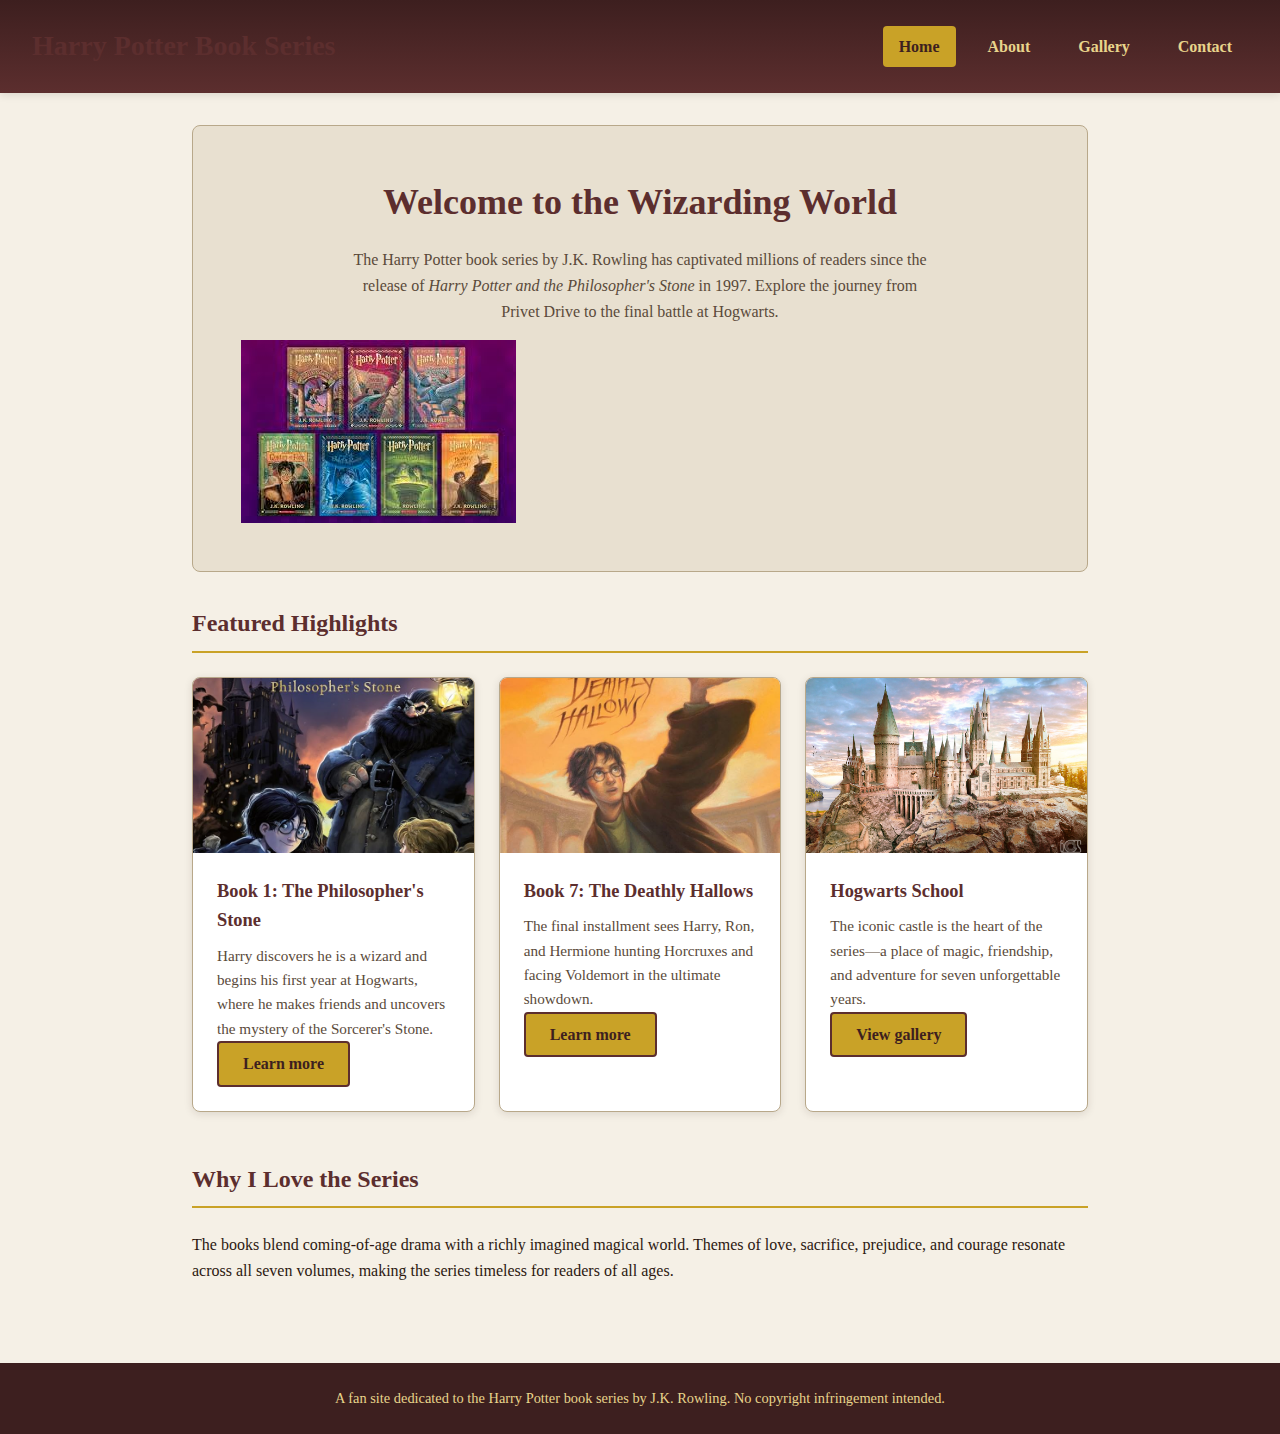
<file: index.html>
<!DOCTYPE html>
<html lang="en">
<head>
  <meta charset="UTF-8">
  <meta name="viewport" content="width=device-width, initial-scale=1.0">
  <title>Harry Potter Book Series | Home</title>
  <link rel="stylesheet" href="styles.css">
</head>
<body>
  <div class="site-wrapper">
    <header class="site-header">
      <h1>Harry Potter Book Series</h1>
      <nav class="site-nav">
        <ul>
          <li><a href="index.html" class="active">Home</a></li>
          <li><a href="about.html">About</a></li>
          <li><a href="gallery.html">Gallery</a></li>
          <li><a href="contact.html">Contact</a></li>
        </ul>
      </nav>
    </header>

    <main>
      <section class="hero">
        <h1>Welcome to the Wizarding World</h1>
        <p>The Harry Potter book series by J.K. Rowling has captivated millions of readers since the release of <em>Harry Potter and the Philosopher's Stone</em> in 1997. Explore the journey from Privet Drive to the final battle at Hogwarts.</p>
        <img src="images/hero-books.jpg" alt="Stack of Harry Potter books with iconic covers">
      </section>

      <section class="section">
        <h2 class="section-title">Featured Highlights</h2>
        <div class="featured-grid">
          <article class="card">
            <img src="images/stone.jpg" alt="Harry Potter and the Philosopher's Stone cover" class="card-image">
            <div class="card-body">
              <h3 class="card-title">Book 1: The Philosopher's Stone</h3>
              <p>Harry discovers he is a wizard and begins his first year at Hogwarts, where he makes friends and uncovers the mystery of the Sorcerer's Stone.</p>
              <a href="about.html" class="btn">Learn more</a>
            </div>
          </article>
          <article class="card">
            <img src="images/hallows.jpg" alt="Harry Potter and the Deathly Hallows cover" class="card-image">
            <div class="card-body">
              <h3 class="card-title">Book 7: The Deathly Hallows</h3>
              <p>The final installment sees Harry, Ron, and Hermione hunting Horcruxes and facing Voldemort in the ultimate showdown.</p>
              <a href="about.html" class="btn">Learn more</a>
            </div>
          </article>
          <article class="card">
            <img src="images/hogwarts.jpg" alt="Hogwarts Castle illustration" class="card-image">
            <div class="card-body">
              <h3 class="card-title">Hogwarts School</h3>
              <p>The iconic castle is the heart of the series—a place of magic, friendship, and adventure for seven unforgettable years.</p>
              <a href="gallery.html" class="btn">View gallery</a>
            </div>
          </article>
        </div>
      </section>

      <section class="section">
        <h2 class="section-title">Why I Love the Series</h2>
        <p>The books blend coming-of-age drama with a richly imagined magical world. Themes of love, sacrifice, prejudice, and courage resonate across all seven volumes, making the series timeless for readers of all ages.</p>
      </section>
    </main>

    <footer class="site-footer">
      <p>A fan site dedicated to the Harry Potter book series by J.K. Rowling. No copyright infringement intended.</p>
    </footer>
  </div>
</body>
</html>
</file>
<file: styles.css>
/* ============================================
   Harry Potter Book Series - Design System
   Mobile-first, plain CSS only
   ============================================ */

/* --- CSS Custom Properties --- */
:root {
  --color-bg: #f5f0e6;
  --color-bg-alt: #e8e0d0;
  --color-primary: #5c2e2e;
  --color-primary-dark: #3d1f1f;
  --color-accent: #c9a227;
  --color-accent-light: #e8d48b;
  --color-text: #2c1810;
  --color-text-muted: #5a4a3a;
  --color-border: #b8a88a;
  --font-heading: Georgia, "Times New Roman", serif;
  --font-body: "Palatino Linotype", Palatino, Georgia, serif;
  --space-xs: 0.25rem;
  --space-sm: 0.5rem;
  --space-md: 1rem;
  --space-lg: 1.5rem;
  --space-xl: 2rem;
  --space-2xl: 3rem;
  --radius: 4px;
  --radius-lg: 8px;
  --shadow: 0 2px 8px rgba(44, 24, 16, 0.12);
  --shadow-lg: 0 4px 16px rgba(44, 24, 16, 0.18);
}

/* --- Reset & Base --- */
*,
*::before,
*::after {
  box-sizing: border-box;
}

body {
  margin: 0;
  font-family: var(--font-body);
  font-size: 1rem;
  line-height: 1.6;
  color: var(--color-text);
  background-color: var(--color-bg);
  min-height: 100vh;
  display: flex;
  flex-direction: column;
}

img {
  max-width: 100%;
  height: auto;
  display: block;
}

a {
  color: var(--color-primary);
  text-decoration: none;
}

a:hover {
  color: var(--color-accent);
}

/* --- Layout --- */
.site-wrapper {
  flex: 1;
  display: flex;
  flex-direction: column;
}

/* --- Header & Navigation --- */
.site-header {
  background: linear-gradient(180deg, var(--color-primary-dark) 0%, var(--color-primary) 100%);
  color: var(--color-accent-light);
  padding: var(--space-md) var(--space-lg);
  box-shadow: var(--shadow);
}

.site-header h1 {
  margin: 0 0 var(--space-md) 0;
  font-family: var(--font-heading);
  font-size: 1.5rem;
  font-weight: 700;
  text-align: center;
}

.site-header a {
  color: var(--color-accent-light);
}

.site-header a:hover {
  color: #fff;
}

.site-nav ul {
  list-style: none;
  margin: 0;
  padding: 0;
  display: flex;
  flex-wrap: wrap;
  justify-content: center;
  gap: var(--space-sm);
}

.site-nav li {
  margin: 0;
}

.site-nav a {
  display: block;
  padding: var(--space-sm) var(--space-md);
  border-radius: var(--radius);
  font-weight: 600;
  transition: background 0.2s, color 0.2s;
}

.site-nav a:hover {
  background: rgba(255, 255, 255, 0.15);
  color: #fff;
}

.site-nav a.active {
  background: var(--color-accent);
  color: var(--color-primary-dark);
  pointer-events: none;
}

/* --- Main Content --- */
main {
  flex: 1;
  padding: var(--space-lg);
  max-width: 960px;
  margin: 0 auto;
  width: 100%;
}

/* --- Typography --- */
h1, h2, h3 {
  font-family: var(--font-heading);
  color: var(--color-primary);
  margin-top: 0;
}

h1 { font-size: 1.75rem; margin-bottom: var(--space-lg); }
h2 { font-size: 1.35rem; margin-bottom: var(--space-md); }
h3 { font-size: 1.15rem; margin-bottom: var(--space-sm); }

p {
  margin: 0 0 var(--space-md) 0;
}

/* --- Buttons --- */
.btn {
  display: inline-block;
  padding: var(--space-sm) var(--space-lg);
  font-family: var(--font-body);
  font-size: 1rem;
  font-weight: 600;
  color: var(--color-primary-dark);
  background: var(--color-accent);
  border: 2px solid var(--color-primary);
  border-radius: var(--radius);
  cursor: pointer;
  transition: background 0.2s, color 0.2s, transform 0.15s;
}

.btn:hover {
  background: var(--color-accent-light);
  color: var(--color-primary);
}

.btn:focus {
  outline: 2px solid var(--color-accent);
  outline-offset: 2px;
}

/* --- Cards --- */
.card {
  background: #fff;
  border: 1px solid var(--color-border);
  border-radius: var(--radius-lg);
  overflow: hidden;
  box-shadow: var(--shadow);
  transition: box-shadow 0.2s;
}

.card:hover {
  box-shadow: var(--shadow-lg);
}

.card-image {
  width: 100%;
  aspect-ratio: 16 / 10;
  object-fit: cover;
  background: var(--color-bg-alt);
}

.card-body {
  padding: var(--space-lg);
}

.card-title {
  margin: 0 0 var(--space-sm) 0;
  font-family: var(--font-heading);
  font-size: 1.15rem;
  color: var(--color-primary);
}

.card p {
  margin: 0;
  font-size: 0.95rem;
  color: var(--color-text-muted);
}

/* --- Hero (Homepage) --- */
.hero {
  text-align: center;
  padding: var(--space-xl) 0;
  margin-bottom: var(--space-xl);
  background: var(--color-bg-alt);
  border-radius: var(--radius-lg);
  border: 1px solid var(--color-border);
}

.hero h1 {
  font-size: 1.75rem;
  margin-bottom: var(--space-md);
}

.hero p {
  max-width: 36em;
  margin-left: auto;
  margin-right: auto;
  color: var(--color-text-muted);
}

/* --- Sections --- */
.section {
  margin-bottom: var(--space-2xl);
}

.section-title {
  border-bottom: 2px solid var(--color-accent);
  padding-bottom: var(--space-sm);
  margin-bottom: var(--space-lg);
}

/* --- Featured grid (cards) --- */
.featured-grid {
  display: grid;
  gap: var(--space-lg);
  grid-template-columns: 1fr;
}

/* --- Gallery --- */
.gallery {
  display: grid;
  gap: var(--space-md);
  grid-template-columns: 1fr;
}

.gallery-item {
  background: #fff;
  border: 1px solid var(--color-border);
  border-radius: var(--radius-lg);
  overflow: hidden;
  box-shadow: var(--shadow);
}

.gallery-item img {
  width: 100%;
  aspect-ratio: 4 / 3;
  object-fit: cover;
  background: var(--color-bg-alt);
}

.gallery-caption {
  padding: var(--space-md);
  font-size: 0.9rem;
  color: var(--color-text-muted);
  text-align: center;
}

/* --- Timeline (About) --- */
.timeline {
  list-style: none;
  margin: 0;
  padding: 0;
  position: relative;
}

.timeline::before {
  content: "";
  position: absolute;
  left: 0.75rem;
  top: 0;
  bottom: 0;
  width: 2px;
  background: var(--color-accent);
}

.timeline li {
  position: relative;
  padding-left: 2.5rem;
  padding-bottom: var(--space-xl);
}

.timeline li::before {
  content: "";
  position: absolute;
  left: 0.5rem;
  top: 0.35rem;
  width: 12px;
  height: 12px;
  border-radius: 50%;
  background: var(--color-primary);
  border: 2px solid var(--color-accent);
}

.timeline-year {
  font-weight: 700;
  color: var(--color-primary);
  font-family: var(--font-heading);
}

.timeline-title {
  margin: var(--space-xs) 0 var(--space-sm) 0;
  font-weight: 600;
}

/* --- Fun facts list --- */
.fun-facts {
  list-style: none;
  margin: 0;
  padding: 0;
}

.fun-facts li {
  padding: var(--space-md);
  margin-bottom: var(--space-sm);
  background: #fff;
  border-left: 4px solid var(--color-accent);
  border-radius: var(--radius);
  box-shadow: var(--shadow);
}

/* --- Contact form --- */
.contact-form {
  max-width: 28em;
  margin: 0 auto;
}

.form-group {
  margin-bottom: var(--space-lg);
}

.form-group label {
  display: block;
  font-weight: 600;
  margin-bottom: var(--space-sm);
  color: var(--color-primary);
}

.form-group input,
.form-group textarea {
  width: 100%;
  padding: var(--space-sm) var(--space-md);
  font-family: var(--font-body);
  font-size: 1rem;
  border: 1px solid var(--color-border);
  border-radius: var(--radius);
  background: #fff;
}

.form-group input:focus,
.form-group textarea:focus {
  outline: 2px solid var(--color-accent);
  outline-offset: 0;
  border-color: var(--color-primary);
}

.form-group textarea {
  min-height: 120px;
  resize: vertical;
}

/* Centered image (e.g. contact page) */
.img-centered {
  display: block;
  max-width: 320px;
  margin: 0 auto;
}

/* --- Footer --- */
.site-footer {
  background: var(--color-primary-dark);
  color: var(--color-accent-light);
  padding: var(--space-lg);
  margin-top: auto;
  text-align: center;
  font-size: 0.9rem;
}

.site-footer p {
  margin: 0;
}

.site-footer a {
  color: var(--color-accent-light);
}

.site-footer a:hover {
  color: #fff;
}

/* ============================================
   Media Queries (mobile-first)
   ============================================ */

@media (min-width: 480px) {
  .site-header h1 {
    font-size: 1.75rem;
  }

  .hero h1 {
    font-size: 2rem;
  }
}

@media (min-width: 600px) {
  .featured-grid {
    grid-template-columns: repeat(2, 1fr);
  }

  .gallery {
    grid-template-columns: repeat(2, 1fr);
  }
}

@media (min-width: 768px) {
  .site-header {
    display: flex;
    flex-wrap: wrap;
    align-items: center;
    justify-content: space-between;
    padding: var(--space-lg) var(--space-xl);
  }

  .site-header h1 {
    margin: 0;
    font-size: 1.75rem;
    text-align: left;
  }

  .site-nav {
    margin-left: auto;
  }

  .site-nav ul {
    gap: var(--space-md);
  }

  main {
    padding: var(--space-xl);
  }

  h1 { font-size: 2rem; }
  h2 { font-size: 1.5rem; }

  .hero {
    padding: var(--space-2xl);
  }

  .hero h1 {
    font-size: 2.25rem;
  }

  .featured-grid {
    grid-template-columns: repeat(3, 1fr);
  }

  .gallery {
    grid-template-columns: repeat(2, 1fr);
    gap: var(--space-lg);
  }
}

@media (min-width: 960px) {
  .gallery {
    grid-template-columns: repeat(3, 1fr);
  }
}
</file>
